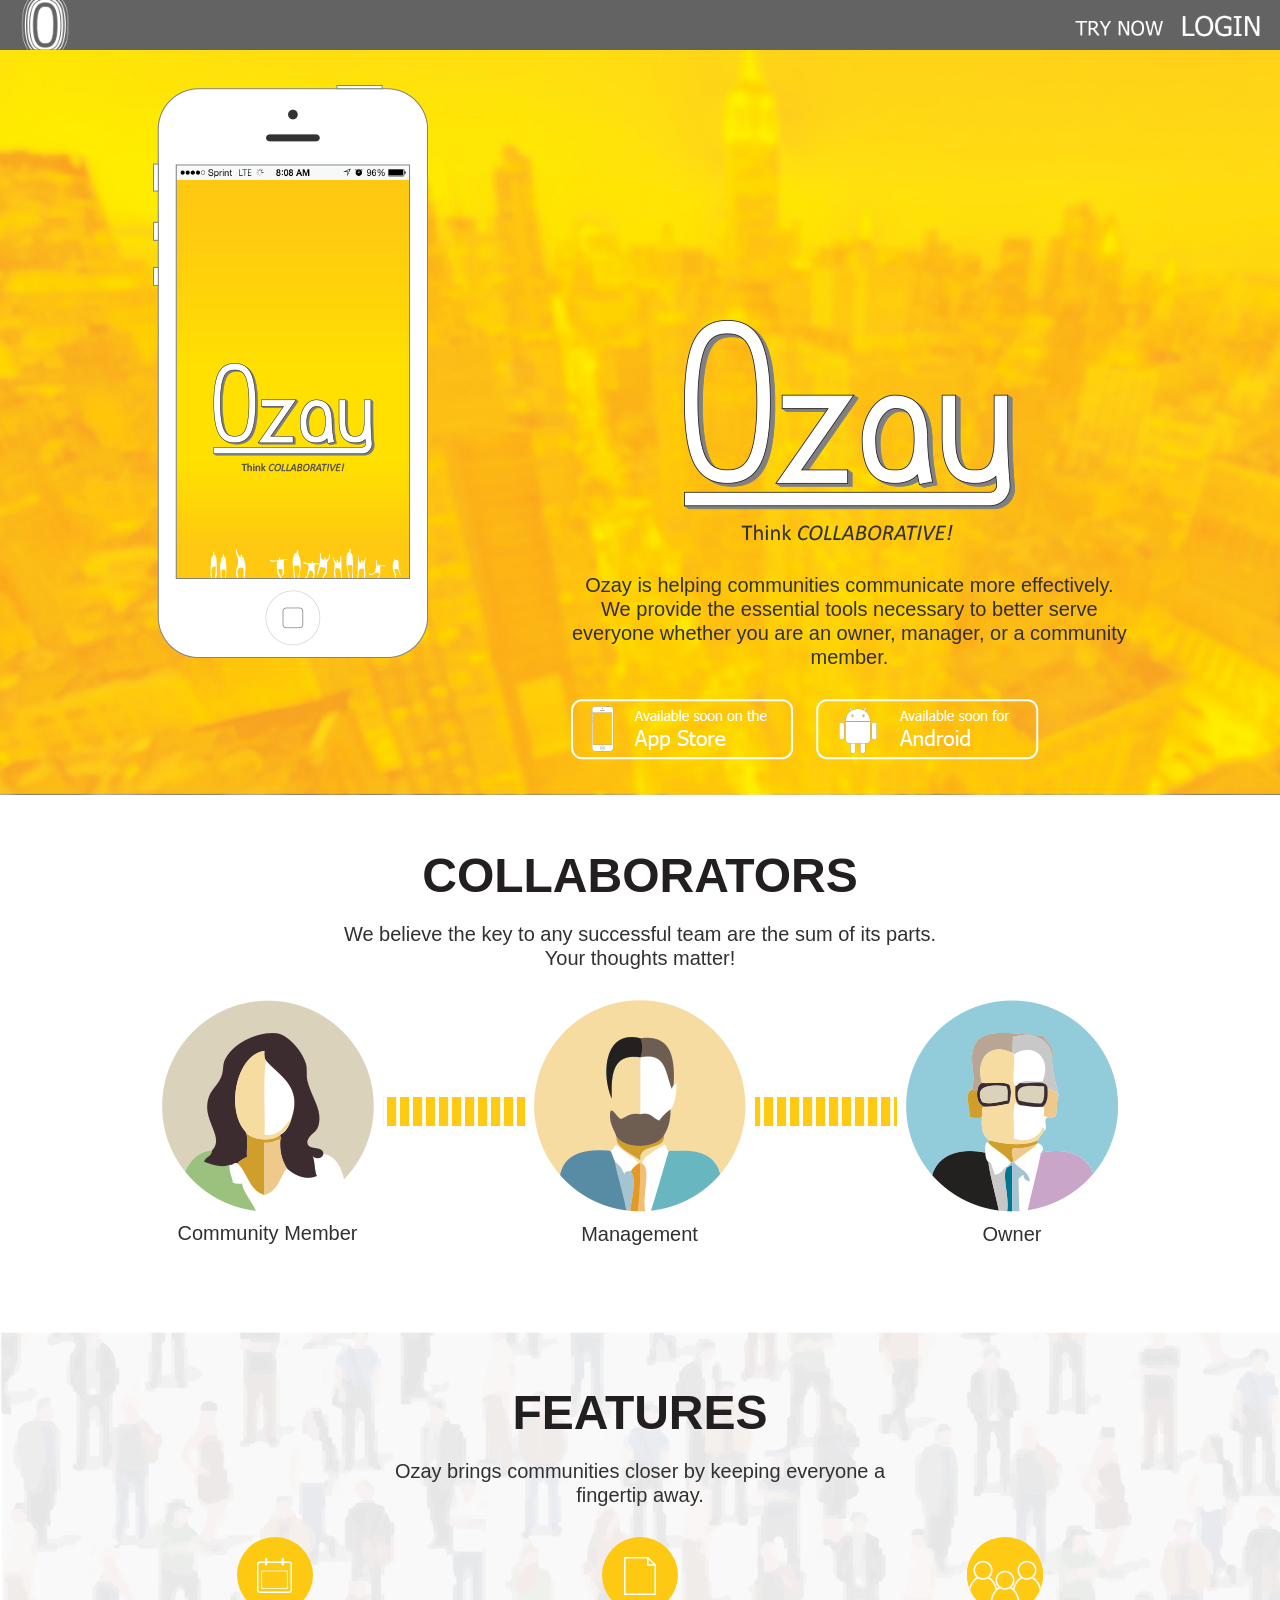
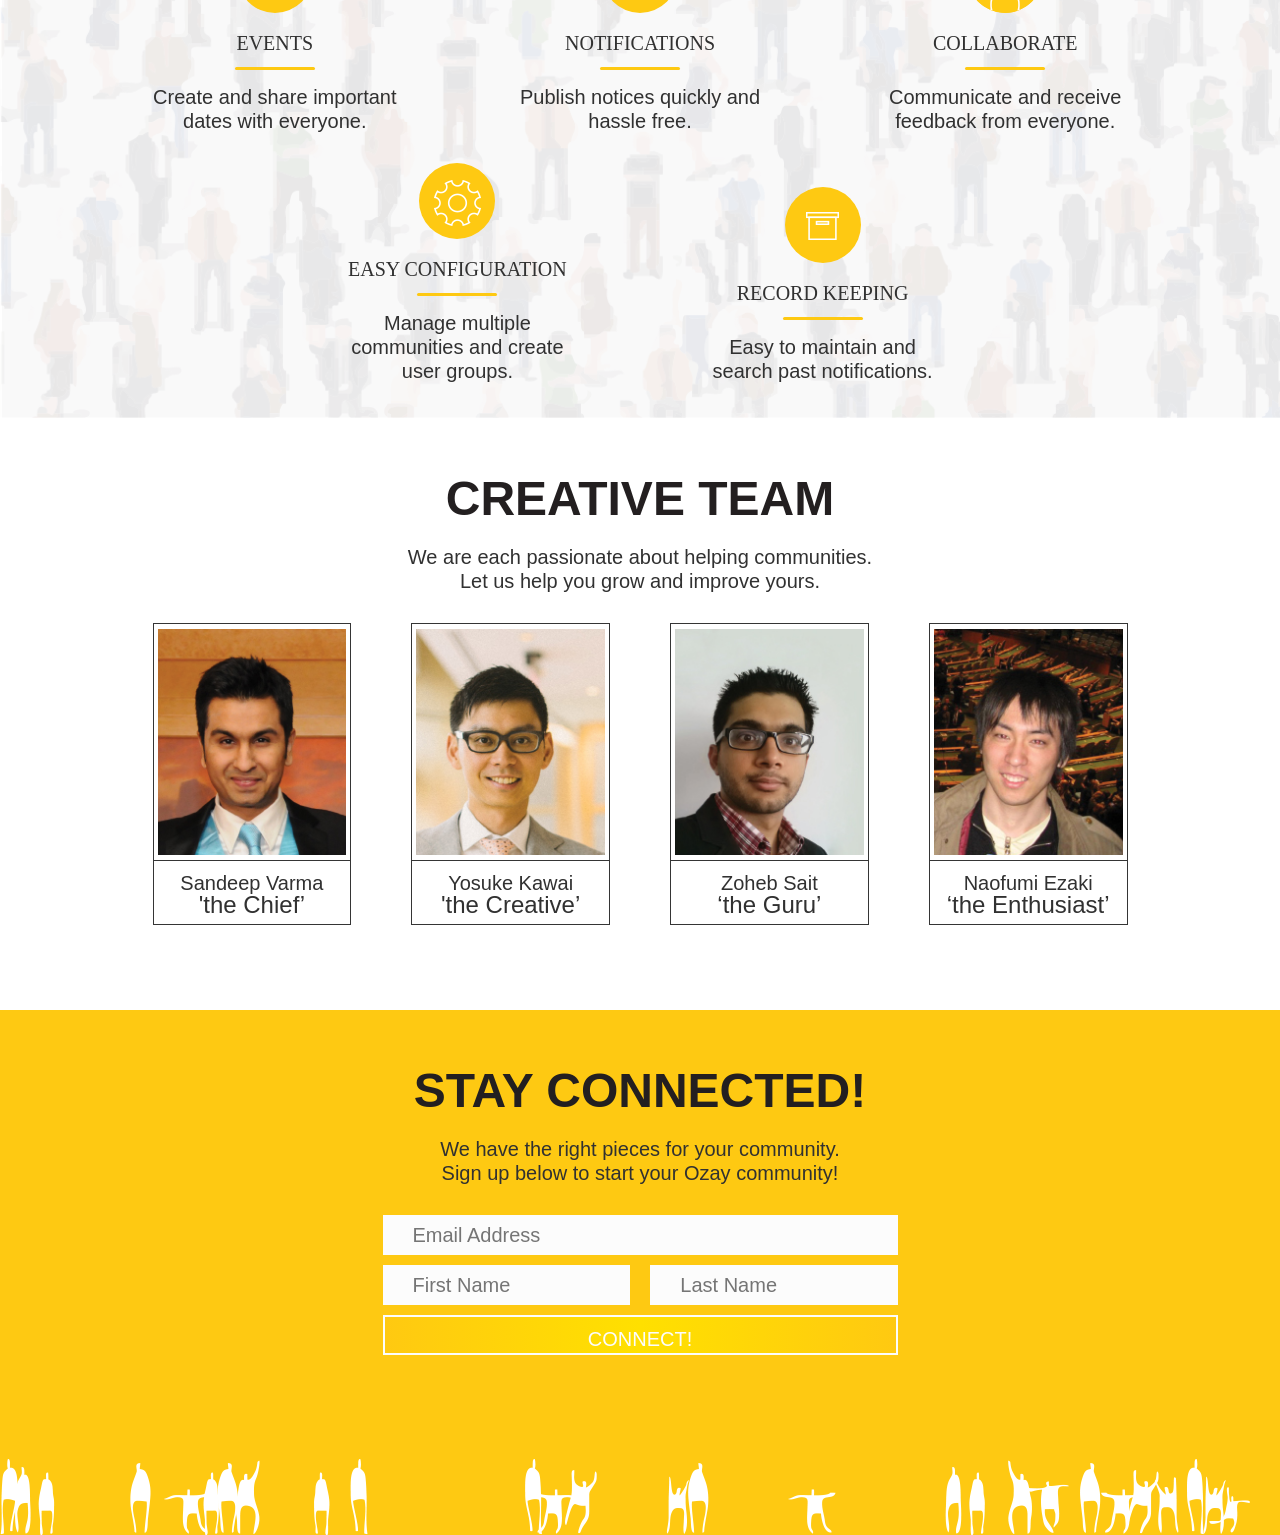
<file: index.html>
﻿<!DOCTYPE html>
<html>
<head>

<script src="//load.sumome.com/" data-sumo-site-id="9cd98195eef2727003223909e659b53f511ae703348bd678ac0af988b6c051c3" async="async"></script>
<!-- Meta Tags -->
<meta charset="utf-8">
<meta name="viewport" content="width=device-width, initial-scale=1.0, maximum-scale=1.0, user-scalable=no">
<meta name="description" content="Ozay is helping communities communicate more effectively. We provide the essential tools necessary to better serve everyone whether you are management, member of the board, or a community member.">

<!-- Page Title & Favicon -- all using http://getbootstrap.com/css/>
<title>Community | Collaborate | Ozay</title>

<!-- Stylesheets -->
<link rel="stylesheet" href="assets/stylesheets/normalize.css">
<link rel="stylesheet" href="assets/stylesheets/grid.min.css">
<link rel="stylesheet" href="assets/stylesheets/main.css">
<link rel="stylesheet" href="assets/stylesheets/popup_css.css">

<!-- Javascript -->
<script src="assets/javascripts/vendor/head.core.min.js" type="text/javascript" charset="utf-8"></script>
</head>
<body>

  <div id="fb-root"></div>
  <script>(function(d, s, id) {
    var js, fjs = d.getElementsByTagName(s)[0];
    if (d.getElementById(id)) return;
    js = d.createElement(s); js.id = id;
    js.src = "//connect.facebook.net/en_US/sdk.js#xfbml=1&version=v2.4";
    fjs.parentNode.insertBefore(js, fjs);
  }(document, 'script', 'facebook-jssdk'));</script>

  <div id="container">
 <!-- User Area -->
    <span style="flex-grow:1;">
        <img src="assets/images/user-area-img.png" style="height:50px; padding-left:10px">
</span>
       <!-- <a href="https://app.ozay.us/#/trynow"> -->
         <a href="#popup1">
          <img src="assets/images/trynow_orig.png" style="float:right;height:50px"></a>

          <div id="popup1" class="overlay" align="center">
           <div class="popup">
               <h2> TRY NOW !!! </h2>
               <a class="close" href="#">&times;</a>
               <div class="content">
                   <br>
                   <h3>Register for Free and Begin Collaborating with OzayOrg Today!!</h3>
                   <br>
                   &nbsp;<input type="text" name="emailid" value="Email-Id">
                 <br>
                   &nbsp;<input type="password" name="password" aria-labelledby="Password"><br>
                   &nbsp;&nbsp;&nbsp;&nbsp;<input type="button" value="CONNECT">
               </div>
           </div>
              </div>
        <a href="https://app.ozay.us/#/login">
          <img src="assets/images/login_orig.png" style="float:right;height:50px"></a>
  </div>

  <!--/User Area -->
  <!-- Header -->
  <header id="header">
    <div class="container">
      <div class="row">
        <div class="col-sm-5 phone"><a href="#"><img src="assets/images/phone.png" alt="phone"></a></div>
        <div class="col-sm-7">
          <!-- Logo -->
          <div class="logo">
            <h1><a href="#"><img src="assets/images/logo.png" alt="logo"></a></h1>
          </div>
          <!-- /Logo -->
          <center><p>Ozay is helping communities communicate more effectively. We provide the essential tools necessary to better serve everyone whether you are an owner, manager, or a community member.</p>
          </center>
          <div class="app-store"> <a href="#"><img src="assets/images/apple-store.png" alt="store"></a><a href="#"><img src="assets/images/android-store-2.png" alt="store"></a> </div>
        </div>
      </div>
    </div>




  </header>
  <!-- /Header -->
  <!-- content -->
  <div id="content"><!-- collaborators -->
    <div class="collaborators section">
      <div class="container">
        <h2>COLLABORATORS</h2>
        <p>We believe the key to any successful team are the sum of its parts.<br>Your thoughts matter!</p>
        <ul class="group">
          <li>
            <figure><img src="assets/images/image1.png" alt="image">
              <figcaption>Community Member</figcaption>
            </figure>
          </li>
          <li>
            <figure><img src="assets/images/image2.png" alt="image">
              <figcaption>Management</figcaption>
            </figure>
          </li>
          <li>
            <figure><img src="assets/images/image3.png" alt="image">
              <figcaption>Owner</figcaption>
            </figure>
          </li>
        </ul>

      </div>
    </div>
    <!-- /collaborators --></div>
  <!-- /Features -->
  <div class="features section">
    <div class="container">
      <h2>FEATURES</h2>
      <p>Ozay brings communities closer by keeping everyone a<br>
        fingertip away.</p>
      <ul>
        <li>
          <figure><img src="assets/images/icon1.png" alt="icon"></figure>
          <h5>EVENTS </h5>
          <P>Create and share important dates with everyone.</P>
        </li>
        <li>
          <figure><img src="assets/images/icon2.png" alt="icon"></figure>
          <h5>NOTIFICATIONS </h5>
          <P>Publish notices quickly and hassle free. </P>
        </li>
        <li>
          <figure><img src="assets/images/icon3.png" alt="icon"></figure>
          <h5>COLLABORATE </h5>
          <P>Communicate and receive feedback from everyone.</P>
        </li>
        <li>
          <figure><img src="assets/images/icon4.png" alt="icon"></figure>
          <h5>EASY CONFIGURATION </h5>
          <P>Manage multiple communities and create user groups.</P>
        </li>
        <li>
          <figure><img src="assets/images/icon5.png" alt="icon"></figure>
          <h5>RECORD KEEPING </h5>
          <P>Easy to maintain and search past notifications. </P>
        </li>
      </ul>
    </div>
  </div>
  <!-- /Features -->
  <!-- Team -->
  <div class="team section">
    <div class="container">
      <h2>CREATIVE TEAM</h2>
      <p>We are each passionate about helping communities.<br>
        Let us help you grow and improve yours.</p>
      <div class="row">
        <div class="col-sm-3 members">
          <figure><a href="#"><img src="assets/images/image1.jpg" alt="image"></a></figure>
          <div class="details">
            <h5>Sandeep Varma</h5>
            <p>'the Chief’ </p>
          </div>
        </div>
        <div class="col-sm-3 members">
          <figure><a href="#"><img src="assets/images/image2.jpg" alt="image"></a></figure>
          <div class="details">
            <h5>Yosuke Kawai</h5>
            <p>'the Creative’</p>
          </div>
        </div>
        <div class="col-sm-3 members">
          <figure><a href="#"><img src="assets/images/image3.jpg" alt="image"></a></figure>
          <div class="details">
            <h5>Zoheb Sait</h5>
            <p>‘the Guru’</p>
          </div>
        </div>
        <div class="col-sm-3 members">
          <figure><a href="#"><img src="assets/images/image4.jpg" alt="image"></a></figure>
          <div class="details">
            <h5>Naofumi Ezaki</h5>
            <p>‘the Enthusiast’</p>
          </div>
        </div>
      </div>
    <!--  <div class="sociable">
        <ul>
          <li><a href="https://www.facebook.com/OzayUS"><img src="assets/images/facebook.png" alt="facebook"></a></li>

      </ul>
    </div>-->
    </div>
  </div>
  <!-- /Team -->
  <!-- /content -->
  <!-- Footer -->
  <footer id="footer">
    <div class="container">
      <div class="inner-container">
        <h2>STAY CONNECTED!</h2>
        <p>We have the right pieces for your community.<br>
          Sign up below to start your Ozay community!</p>
        <div class="connect-form">
          <!--<form action="#" method="post">-->
          <form action="//ozay.us10.list-manage.com/subscribe/post?u=6ae4e0d77b01484e3def32982&amp;id=695eb425bf" method="post" id="mc-embedded-subscribe-form" name="mc-embedded-subscribe-form" class="validate" target="_blank" novalidate>

            <ul class="group">
              <li>
                <input type="Email" placeholder="Email Address" name="EMAIL" class="required email" id="mce-EMAIL">
              </li>
              <li class="half left">
                <input type="text" placeholder="First Name" name="FNAME" class="" id="mce-FNAME">
              </li>
              <li class="half right">
                <input type="text" placeholder="Last Name" name="LNAME" class="" id="mce-LNAME">
              </li>

              <li>
                <input type="submit" value="CONNECT!" name="subscribe" id="mc-embedded-subscribe" class="button">
              </li>

            </ul>
              <div class="response" id="mce-error-response" style="display:inline"></div>
              <div class="response" id="mce-success-response" style="display:inline"></div>
          </form>
        </div>
        <script type='text/javascript' src='//s3.amazonaws.com/downloads.mailchimp.com/js/mc-validate.js'></script><script type='text/javascript'>(function($) {window.fnames = new Array(); window.ftypes = new Array();fnames[0]='EMAIL';ftypes[0]='email';fnames[1]='FNAME';ftypes[1]='text';fnames[2]='LNAME';ftypes[2]='text';}(jQuery));var $mcj = jQuery.noConflict(true);</script>
      </div>
    </div>
  </footer>
  <!-- /Footer -->

<!-- Javascript -->
<script>window.jQuery || document.write('<script src="assets/javascripts/vendor/jquery-1.10.2.min.js"><\/script>')</script>

<!-- Custom JS Code for all pages -->
<script src="assets/javascripts/main.js"></script>

<!-- Custom JS Code for this page -->
<!--Google Analytics Tracking -->
<script>
  (function(i,s,o,g,r,a,m){i['GoogleAnalyticsObject']=r;i[r]=i[r]||function(){
  (i[r].q=i[r].q||[]).push(arguments)},i[r].l=1*new Date();a=s.createElement(o),
  m=s.getElementsByTagName(o)[0];a.async=1;a.src=g;m.parentNode.insertBefore(a,m)
  })(window,document,'script','//www.google-analytics.com/analytics.js','ga');

  ga('create', 'UA-60888432-1', 'auto');
  ga('send', 'pageview');

</script>

</body>
</html>
</file>
<file: assets/stylesheets/main.css>
/* ==========================================================================
	Global Settings
========================================================================== */

/*
* Boxsizing set to border box http://css-tricks.com/box-sizing/
*/

*, *:before { -webkit-box-sizing: border-box; -moz-box-sizing: border-box; box-sizing: border-box; }

/*
* Remove text-shadow in selection highlight: h5bp.com/i
* These selection rule sets have to be separate.
* Customize the background color to match your design.
*/

::-moz-selection {
    background: #b3d4fc;
    text-shadow: none;
}

::selection {
    background: #b3d4fc;
    text-shadow: none;
}

*:focus { outline:none; }

/*
* Body settings, change it as required
*/

body { font-size: 1em; line-height: 1.4; font-family:Calibri, Arial, Helvetica, sans-serif }


/*
* Headings
*/

h1, h2, h3, h4, h5, h6 { font-family:Tahoma, Geneva, sans-serif; font-weight:bold; text-rendering: optimizeLegibility; margin-top:0px; color:#231F20; margin-bottom:20px; text-transform:uppercase; }


/*
* Paragraphs
*/

p { font-weight: normal; margin-top:0px; color:#313131; font-size:20px; line-height:24px; margin-bottom:30px; }

@media (max-width:767px) {
p { font-size:18px; line-height:22px; margin-bottom:15px; }
}
/*
* Links
*/

a { color: #2ba6cb; text-decoration: none; line-height: inherit; }
a:hover { /*color: #2795b6;*/ }
a:focus { color: #2ba6cb; outline: none; }
p a, p a:visited { line-height: inherit; }


/*
* A better looking default horizontal rule
*/

hr { display: block; height: 1px; border: 0; border-top: 1px solid #ccc; margin: 1em 0; padding: 0; }


/*
* Remove the gap between images and the bottom of their containers: h5bp.com/i/440
*/


img {
    vertical-align: middle; max-width: 100%; height: auto; -ms-interpolation-mode: bicubic;
}




/*
* Remove default fieldset styles.
*/

fieldset { border: 0; margin: 0; padding: 0; }


/*
* Allow only vertical resizing of textareas.
*/

textarea {
    resize: vertical;
}


/* ==========================================================================
	Helper classes
========================================================================== */

/*
* Floats
*/

.left { float: left; }

.right { float: right; }


/*
* Text Alignment
*/

.text-left { text-align: left; }

.text-right { text-align: right; }

.text-center { text-align: center; }


/*
* Image Alignment
*/

img.alignleft { float:left; margin:0 10px 10px 0; display: inline;}

img.alignright { float:right; margin:0 0px 10px 10px; display: inline;}

img.aligncenter { display:block; margin-left:auto; margin-right:auto; margin-bottom:10px;}


/*
* Image replacement
*/

.ir {
    background-color: transparent;
    border: 0;
    overflow: hidden;
    /* IE 6/7 fallback */
    *text-indent: -9999px;
}

.ir:before {
    content: "";
    display: block;
    width: 0;
    height: 150%;
}

/*
* Hide from both screenreaders and browsers: h5bp.com/u
*/

.hidden {
    display: none !important;
    visibility: hidden;
}

/*
* Hide only visually, but have it available for screenreaders: h5bp.com/v
*/

.visuallyhidden {
    border: 0;
    clip: rect(0 0 0 0);
    height: 1px;
    margin: -1px;
    overflow: hidden;
    padding: 0;
    position: absolute;
    width: 1px;
}

/*
* Extends the .visuallyhidden class to allow the element to be focusable
* when navigated to via the keyboard: h5bp.com/p
*/

.visuallyhidden.focusable:active,
.visuallyhidden.focusable:focus {
    clip: auto;
    height: auto;
    margin: 0;
    overflow: visible;
    position: static;
    width: auto;
}

/*
* Hide visually and from screenreaders, but maintain layout
*/

.invisible {
    visibility: hidden;
}

/*
* Clearfix: contain floats
*/

/*
* More semantic version as described in http://css-tricks.com/snippets/css/clear-fix/
*/
.group:after {
  content: "";
  display: table;
  clear: both;
}

/*
* overflow method for clearing floats
*/
.floatbox { overflow:hidden; }

/*
* older method of adding empty tags for clearing
*/
.clear { clear: both; height:1px; line-height:1px; }


/*
* Chromeframe
*/
.chromeframe { margin: 0.2em 0; background: #ccc; color: #000; padding: 0.2em 0; }

/*
* Other
*/


/* ==========================================================================
	Layout
========================================================================== */


/* Container ---------------------- */
#container { display:flex;flex-wrap:nowrap;
background-color:#636363;height: 50px; padding-right: 10px; padding-left: 10px}

@media (min-width:1200px) {
	.container { max-width:1005px; width:100%;}
}
/* Header ---------------------- */
#header { padding:35px 0px; background-image:url(../images/header-bg.jpg); background-size:cover; }

/* Banner ---------------------- */
#banner{ }

/* Main Navigation ---------------------- */
#main-navigation{ }

/* Content ---------------------- */
#content {  }

/* Main ---------------------- */
#main {  }

/* Sidebar ---------------------- */
#sidebar { }

/* Footer ---------------------- */
#footer { background-color:#fec912; padding:55px 0px 170px; background-image:url(../images/footer-bg.png); background-repeat:repeat-x; background-position:center bottom; text-align:center; }

@media (max-width:992px) {
	#footer { padding-top:20px; padding-bottom:75px; }
}

/* ==========================================================================
	Common Functionalities & UI Elements
========================================================================== */

/*
* Post
*/
.post dl, .post dt, .post dd, .post ul, .post ol, .post li, .post h1, .post h2, .post h3, .post h4,
.post h5, .post h6, .post pre, .post p, .post blockquote, .post th, .post td
{ margin: 0; padding: 0; font-size: 14px; direction: ltr; }

.post p { font-weight: normal; margin-top:0px; color:#313131; font-size:20px; line-height:24px; margin-bottom:30px; }
.post p.lead { font-size: 17.5px; line-height: 1.6; margin-bottom: 17px; }

.post h1, .post h2, .post h3, .post h4, .post h5, .post h6
{ font-family:Tahoma, Geneva, sans-serif; font-weight:bold; text-rendering: optimizeLegibility; margin-top:0px; color:#231F20; margin-bottom:20px; text-transform:uppercase; }

.post h1 small, .post h2 small, .post h3 small, .post h4 small, .post h5 small, .post h6 small
{ font-size: 60%; color: #6f6f6f; line-height: 0; }

.post h1 { font-size: 44px; }

.post h2 { font-size: 40px;  }

.post h3 { font-size: 27px; }

.post h4 { font-size: 23px; }

.post h5 { font-size: 17px; }

.post h6 { font-size: 14px; }

.post code { font-weight: bold; background: #ffff99; }

/* Post - Lists ---------------------- */
.post ul, .post ol, .post dl { font-size: 14px; line-height: 1.6; margin-bottom: 17px; list-style-position: outside; }

.post ul li ul, .post ul li ol { margin-left: 20px; margin-bottom: 0; }

.post ol { margin-left: 20px; }
.post ol li ul, .post ol li ol { margin-left: 20px; margin-bottom: 0; }

/* Post - Blockquotes ---------------------- */
.post blockquote, .post blockquote p { line-height: 1.5; color: #6f6f6f; }

.post blockquote { margin: 0 0 17px; padding: 9px 20px 0 19px; border-left: 1px solid #ddd; }
.post blockquote cite { display: block; font-size: 13px; color: #555555; }
.post blockquote cite:before { content: "\2014 \0020"; }
.post blockquote cite a, .post blockquote cite a:visited { color: #555555; }


@media (max-width:767px) {
.post p { font-size:18px; line-height:22px; margin-bottom:15px; }
}


/* Logo ---------------------- */
.logo { padding-top:135px; margin-bottom:25px; }
.logo h1 { margin-bottom:0px; }
@media (max-width:992px) {
	.logo { padding-top:25px; }
}
@media (max-width:767px) {
	.phone { text-align:center; }
	.logo { text-align:center; padding-top:15px; }
}
/* App Store ---------------------- */
.app-store img { margin-right:22px; }
@media (max-width:767px) {
	.app-store { text-align:center; }
	.app-store img { margin-right:10px; }
}
/* section ---------------------- */
.section { padding-top:55px; text-align:center; }
.section h2 { font-size:48px; line-height:52px; }

@media (max-width:992px) {
	.section { padding-top:20px; }
	.section h2 { font-size:40px; line-height:45px; }
}
@media (max-width:767px) {
	.section h2 { font-size:30px; line-height:35px; margin-bottom:15px; }
}
/* Collaborators ---------------------- */
.collaborators { padding-bottom:85px;  }
.collaborators ul { margin:0px; padding:0px; list-style-type:none; background:url(../images/line.png) repeat-x center center; }
.collaborators ul li { display:inline-block; }
.collaborators ul li figure { margin:0px; border-radius:50%; -moz-border-radius:50%; -webkit-border-radius:50%; }
.collaborators ul li figure figcaption { font-size:20px; line-height:24px; font-family:Tahoma, Geneva, sans-serif; color:#313131; padding-top:10px; }
.collaborators ul li figure img { border-left: 9px solid #fff;  border-right: 9px solid #fff; }
.collaborators ul li:first-child { float:left;    }
.collaborators ul li:last-child { float:right; }

@media (max-width:992px) {
	.collaborators { padding-bottom:20px;  }

}
@media (max-width:767px) {
	.collaborators { padding-bottom:20px;  }
	.collaborators ul { background:none; }
	.collaborators ul li { display:block;}
	.collaborators ul li:first-child { float:none;    }
	.collaborators ul li:last-child { float:none; }
	.collaborators ul li figure { margin-bottom:15px;  }
	.collaborators ul li figure figcaption { font-size:18px; line-height:22px; }
}
/* Features ---------------------- */
.features { padding-bottom:5px; background-image:url(../images/bg.png); background-size:cover; }
.features ul { margin:0px; padding:0px; list-style-type:none; }
.features ul li { display:inline-block; width:25%; margin-right:12%;  }
.features ul li:nth-child(3) { margin-right:0px; }
.features ul li:last-child { margin-right:0px; }
.features ul li figure { width:76px; height:76px; background:#fec912; border-radius:50%; -moz-border-radius:50%; -webkit-border-radius:50%; line-height:76px; vertical-align:middle; margin:0px; margin-bottom:18px; margin-left:auto; margin-right:auto;}
.features ul li h5 { color:#313131; font-size:20px; line-height:24px; font-weight:normal; padding-bottom:15px; position:relative; margin-bottom:15px; font-family:Calibri; }
.features ul li h5:after { content:""; background:#fec912; width:80px; height:3px; left:50%; bottom:0px; position:absolute; border-radius:5px; -moz-border-radius:5px; -webkit-border-radius:5px; margin-left:-40px;  }

@media (max-width:992px) {
	.features ul li { margin-right:10%;  }
}
@media (max-width:767px) {
	.features ul li { margin-right:10%;  }
	.features ul li { width:35%}
	.features ul li:nth-child(3) { margin-right:10%; }
}
@media (max-width:640px) {
	.features ul li { margin-right:0px;  }
	.features ul li { width:100%}
	.features ul li:nth-child(3) { margin-right:0px; }
}
/* team ---------------------- */
.team { margin-bottom:45px; }
.team .row { margin-left:-30px; margin-right:-30px; }
.team .members { padding-left:30px; padding-right:30px; margin-bottom:40px; }
.team .members figure { padding:5px 4px;  border:1px solid #353535; margin:0px; }
.team .members figure img { width:100%; }
.team .members .details { padding:10px; border-left:1px solid #353535;  border-right:1px solid #353535;  border-bottom:1px solid #353535; }
.team .members .details h5 { font-family:Calibri, sans-serif; margin:0px; font-size:20px; line-height:24px; font-weight:normal; text-transform:capitalize; color:#313131; }
.team .members .details p { font-size:24px; line-height:19px; margin-bottom:0px; }

@media (max-width:992px) {
	.team {  margin-bottom:20px;  }
	.team .row { margin-left:-15px; margin-right:-15px; }
	.team .members { padding-left:15px; padding-right:15px; margin-bottom:20px; }
}
@media (max-width:767px) {
	.team .row { margin-left:-10px; margin-right:-10px; }
	.team .members { padding-left:10px; padding-right:10px; margin-bottom:15px; }
}
/* Sociable ---------------------- */
.sociable ul { margin:0px; padding:0px; list-style-type:none; }
.sociable ul li { width:76px; height:76px; border-radius:50%; -moz-border-radius:50%; -webkit-border-radius:50%; background:#fec912; display:inline-block; margin-right:15px; }
.sociable ul li:last-child { margin-right:0px; }
.sociable ul li a { display:block; line-height:76px; }

@media (max-width:767px) {
	.sociable ul li { margin-bottom:15px; margin-right:5px;  width:60px; height:60px; }
	.sociable ul li a { line-height:60px; }
}
/* Footer ---------------------- */
#footer .inner-container { max-width:515px; width:100%; margin:0 auto; }
#footer .inner-container h2 { font-size:48px; line-height:52px;}


@media (max-width:992px) {
	#footer .inner-container h2 { font-size:40px; line-height:45px; }
}
@media (max-width:767px) {
	#footer .inner-container h2 { font-size:30px; line-height:35px; margin-bottom:15px; }
}
/* Connect Form ---------------------- */
.connect-form { text-align:left; }
.connect-form ul { margin:0px; padding:0px; list-style-type:none; }
.connect-form ul li { display:block; margin-bottom:10px;}
.connect-form ul li.half { width:48%;}
.connect-form ul li:last-child { clear:both; }
.connect-form ul li input[type="email"], .connect-form ul li input[type="text"] { border:none; padding:0px 30px; background:#fcfcfc;  color:#c8c7c7;  }
.connect-form ul li input[type="email"], .connect-form ul li input[type="text"], .connect-form ul li input[type="submit"] { display:block; width:100%; height:40px; line-height:40px; font-family:Tahoma, Geneva, sans-serif; font-size:20px; line-height:24px; }
.connect-form ul li input[type="submit"] { text-align:center; border:2px solid #fcfcfc; color:#fcfcfc; background:background: rgb(255,201,17); /* Old browsers */
/* IE9 SVG, needs conditional override of 'filter' to 'none' */
background: url([data-uri]);
background: -moz-linear-gradient(left,  rgb(255,201,17) 0%, rgb(255,224,0) 50%, rgb(255,201,17) 100%); /* FF3.6+ */
background: -webkit-gradient(linear, left top, right top, color-stop(0%,rgb(255,201,17)), color-stop(50%,rgb(255,224,0)), color-stop(100%,rgb(255,201,17))); /* Chrome,Safari4+ */
background: -webkit-linear-gradient(left,  rgb(255,201,17) 0%,rgb(255,224,0) 50%,rgb(255,201,17) 100%); /* Chrome10+,Safari5.1+ */
background: -o-linear-gradient(left,  rgb(255,201,17) 0%,rgb(255,224,0) 50%,rgb(255,201,17) 100%); /* Opera 11.10+ */
background: -ms-linear-gradient(left,  rgb(255,201,17) 0%,rgb(255,224,0) 50%,rgb(255,201,17) 100%); /* IE10+ */
background: linear-gradient(to right,  rgb(255,201,17) 0%,rgb(255,224,0) 50%,rgb(255,201,17) 100%); /* W3C */
filter: progid:DXImageTransform.Microsoft.gradient( startColorstr='#ffc911', endColorstr='#ffc911',GradientType=1 ); /* IE6-8 */
 }
@media (max-width:992px) {
	.connect-form ul li input[type="email"], .connect-form ul li input[type="text"] { padding:0px 15px; }
	.connect-form ul li input[type="email"], .connect-form ul li input[type="text"], .connect-form ul li input[type="submit"] { font-size:18px; line-height:22px; }
}

.user-area { background:#636363; padding:0px 40px; }
.user-area img { float:left; }
.user-area .form { float:right; padding-top:10px;}
.user-area .form input[type="text"], .user-area .form input[type="password"] { border:0px; background:#fff; padding:0px 30px; line-height:40px; height:40px; display:inline-block; width:250px; color:#c8c7c7; font-size:20px; font-family:Tahoma, Geneva, sans-serif; margin-left:5px; }

@media (max-width:767px) {
		.user-area { padding:0px 10px; }
		.user-area img { float:none; }
		.user-area .form  { float:none; }
	.user-area .form input[type="text"], .user-area .form input[type="password"] { display:block; margin:0 0 10px; width:100%; padding:0px 10px; font-size:16px; }
}
/*--- Placeholder --- */
input::-webkit-input-placeholder, textarea::-webkit-input-placeholder { opacity:1;}
input:-moz-placeholder, textarea:-moz-placeholder { opacity:1;}
input::-moz-placeholder, textarea::-moz-placeholder { opacity:1;}
input:-ms-input-placeholder, textarea:-ms-input-placeholder { opacity:1;}
/* -------------------------------------
 	Cross Browser CSS
	Documentation: http://rafael.adm.br/css_browser_selector/
------------------------------------- */
/*Use to make CSS 3 Rounded Corners , Text Shadows and Box Shadows for IE */
/* .ie .css3 { behavior: url("assets/javascripts/vendor/PIE.htc"); position:relative; } */
</file>
<file: assets/stylesheets/popup_css.css>
h1 {
  text-align: center;
  font-family: Tahoma, Arial, sans-serif;
  color: #06D85F;
  margin: 100px 0;
}

.boxx {
  width: 20%;
  margin: 0 auto;
  background: rgba(255,255,255,0.2);
  padding: 35px;
  border: 2px solid #fff;
  border-radius: 20px/50px;
  background-clip: padding-box;
  text-align: center;
}

.button {
  font-size: 1em;
  padding: 10px;
  text-decoration: none;
  cursor: pointer;
  transition: all 0.3s ease-out;
}

.overlay {
  position: absolute;
  top: 0;
  bottom: 0;
  left: 0;
  right: 0;
  background: rgba(0, 0, 0, 0.7);
  transition: opacity 500ms;
  visibility: hidden;
  opacity: 0;
}
.overlay:target {
  visibility: visible;
  opacity: 1000;
}

.popup {
  margin: 70px auto;
  padding: 20px;
  background: #fff;
  border-radius: 5px;
  width: 30%;
  position: relative;
}

.popup h2 {
  margin-top: 0;

  font-family: Tahoma, Arial, sans-serif;
}
.popup .close {
  position: absolute;
  top: 20px;
  right: 30px;
  transition: all;
  font-size: 30px;
  font-weight: bold;
  text-decoration: none;
}

.popup .content {
  max-height: 35%;
  overflow: auto;
}
@media screen and (max-width: 700px){
  .box{
    width: 70%;
  }
  .popup{
    width: 70%;
  }
</file>
<file: assets/stylesheets/grid.min.css>
/*! * Bootstrap v3.0.3 * * Copyright 2013 Twitter, Inc * Licensed under the Apache License v2.0 * http://www.apache.org/licenses/LICENSE-2.0 * * Designed and built with all the love in the world @twitter by @mdo and @fat. */.container {margin-right: auto;margin-left: auto;padding-left: 15px;padding-right: 15px;}.container:before,.container:after {content: " ";display: table;}.container:after {clear: both;}.container:before,.container:after {content: " ";display: table;}.container:after {clear: both;}@media (min-width: 768px) {.container {width: 750px;}}@media (min-width: 992px) {.container {width: 970px;}}@media (min-width: 1200px) {.container {width: 1170px;}}.row {margin-left: -15px;margin-right: -15px;}.row:before,.row:after {content: " ";display: table;}.row:after {clear: both;}.row:before,.row:after {content: " ";display: table;}.row:after {clear: both;}.col-xs-1, .col-sm-1, .col-md-1, .col-lg-1, .col-xs-2, .col-sm-2, .col-md-2, .col-lg-2, .col-xs-3, .col-sm-3, .col-md-3, .col-lg-3, .col-xs-4, .col-sm-4, .col-md-4, .col-lg-4, .col-xs-5, .col-sm-5, .col-md-5, .col-lg-5, .col-xs-6, .col-sm-6, .col-md-6, .col-lg-6, .col-xs-7, .col-sm-7, .col-md-7, .col-lg-7, .col-xs-8, .col-sm-8, .col-md-8, .col-lg-8, .col-xs-9, .col-sm-9, .col-md-9, .col-lg-9, .col-xs-10, .col-sm-10, .col-md-10, .col-lg-10, .col-xs-11, .col-sm-11, .col-md-11, .col-lg-11, .col-xs-12, .col-sm-12, .col-md-12, .col-lg-12 {position: relative;min-height: 1px;padding-left: 15px;padding-right: 15px;}.col-xs-1, .col-xs-2, .col-xs-3, .col-xs-4, .col-xs-5, .col-xs-6, .col-xs-7, .col-xs-8, .col-xs-9, .col-xs-10, .col-xs-11, .col-xs-12 {float: left;}.col-xs-12 {width: 100%;}.col-xs-11 {width: 91.66666666666666%;}.col-xs-10 {width: 83.33333333333334%;}.col-xs-9 {width: 75%;}.col-xs-8 {width: 66.66666666666666%;}.col-xs-7 {width: 58.333333333333336%;}.col-xs-6 {width: 50%;}.col-xs-5 {width: 41.66666666666667%;}.col-xs-4 {width: 33.33333333333333%;}.col-xs-3 {width: 25%;}.col-xs-2 {width: 16.666666666666664%;}.col-xs-1 {width: 8.333333333333332%;}.col-xs-pull-12 {right: 100%;}.col-xs-pull-11 {right: 91.66666666666666%;}.col-xs-pull-10 {right: 83.33333333333334%;}.col-xs-pull-9 {right: 75%;}.col-xs-pull-8 {right: 66.66666666666666%;}.col-xs-pull-7 {right: 58.333333333333336%;}.col-xs-pull-6 {right: 50%;}.col-xs-pull-5 {right: 41.66666666666667%;}.col-xs-pull-4 {right: 33.33333333333333%;}.col-xs-pull-3 {right: 25%;}.col-xs-pull-2 {right: 16.666666666666664%;}.col-xs-pull-1 {right: 8.333333333333332%;}.col-xs-pull-0 {right: 0%;}.col-xs-push-12 {left: 100%;}.col-xs-push-11 {left: 91.66666666666666%;}.col-xs-push-10 {left: 83.33333333333334%;}.col-xs-push-9 {left: 75%;}.col-xs-push-8 {left: 66.66666666666666%;}.col-xs-push-7 {left: 58.333333333333336%;}.col-xs-push-6 {left: 50%;}.col-xs-push-5 {left: 41.66666666666667%;}.col-xs-push-4 {left: 33.33333333333333%;}.col-xs-push-3 {left: 25%;}.col-xs-push-2 {left: 16.666666666666664%;}.col-xs-push-1 {left: 8.333333333333332%;}.col-xs-push-0 {left: 0%;}.col-xs-offset-12 {margin-left: 100%;}.col-xs-offset-11 {margin-left: 91.66666666666666%;}.col-xs-offset-10 {margin-left: 83.33333333333334%;}.col-xs-offset-9 {margin-left: 75%;}.col-xs-offset-8 {margin-left: 66.66666666666666%;}.col-xs-offset-7 {margin-left: 58.333333333333336%;}.col-xs-offset-6 {margin-left: 50%;}.col-xs-offset-5 {margin-left: 41.66666666666667%;}.col-xs-offset-4 {margin-left: 33.33333333333333%;}.col-xs-offset-3 {margin-left: 25%;}.col-xs-offset-2 {margin-left: 16.666666666666664%;}.col-xs-offset-1 {margin-left: 8.333333333333332%;}.col-xs-offset-0 {margin-left: 0%;}@media (min-width: 768px) {.col-sm-1, .col-sm-2, .col-sm-3, .col-sm-4, .col-sm-5, .col-sm-6, .col-sm-7, .col-sm-8, .col-sm-9, .col-sm-10, .col-sm-11, .col-sm-12 {float: left;}.col-sm-12 {width: 100%;}.col-sm-11 {width: 91.66666666666666%;}.col-sm-10 {width: 83.33333333333334%;}.col-sm-9 {width: 75%;}.col-sm-8 {width: 66.66666666666666%;}.col-sm-7 {width: 58.333333333333336%;}.col-sm-6 {width: 50%;}.col-sm-5 {width: 41.66666666666667%;}.col-sm-4 {width: 33.33333333333333%;}.col-sm-3 {width: 25%;}.col-sm-2 {width: 16.666666666666664%;}.col-sm-1 {width: 8.333333333333332%;}.col-sm-pull-12 {right: 100%;}.col-sm-pull-11 {right: 91.66666666666666%;}.col-sm-pull-10 {right: 83.33333333333334%;}.col-sm-pull-9 {right: 75%;}.col-sm-pull-8 {right: 66.66666666666666%;}.col-sm-pull-7 {right: 58.333333333333336%;}.col-sm-pull-6 {right: 50%;}.col-sm-pull-5 {right: 41.66666666666667%;}.col-sm-pull-4 {right: 33.33333333333333%;}.col-sm-pull-3 {right: 25%;}.col-sm-pull-2 {right: 16.666666666666664%;}.col-sm-pull-1 {right: 8.333333333333332%;}.col-sm-pull-0 {right: 0%;}.col-sm-push-12 {left: 100%;}.col-sm-push-11 {left: 91.66666666666666%;}.col-sm-push-10 {left: 83.33333333333334%;}.col-sm-push-9 {left: 75%;}.col-sm-push-8 {left: 66.66666666666666%;}.col-sm-push-7 {left: 58.333333333333336%;}.col-sm-push-6 {left: 50%;}.col-sm-push-5 {left: 41.66666666666667%;}.col-sm-push-4 {left: 33.33333333333333%;}.col-sm-push-3 {left: 25%;}.col-sm-push-2 {left: 16.666666666666664%;}.col-sm-push-1 {left: 8.333333333333332%;}.col-sm-push-0 {left: 0%;}.col-sm-offset-12 {margin-left: 100%;}.col-sm-offset-11 {margin-left: 91.66666666666666%;}.col-sm-offset-10 {margin-left: 83.33333333333334%;}.col-sm-offset-9 {margin-left: 75%;}.col-sm-offset-8 {margin-left: 66.66666666666666%;}.col-sm-offset-7 {margin-left: 58.333333333333336%;}.col-sm-offset-6 {margin-left: 50%;}.col-sm-offset-5 {margin-left: 41.66666666666667%;}.col-sm-offset-4 {margin-left: 33.33333333333333%;}.col-sm-offset-3 {margin-left: 25%;}.col-sm-offset-2 {margin-left: 16.666666666666664%;}.col-sm-offset-1 {margin-left: 8.333333333333332%;}.col-sm-offset-0 {margin-left: 0%;}}@media (min-width: 992px) {.col-md-1, .col-md-2, .col-md-3, .col-md-4, .col-md-5, .col-md-6, .col-md-7, .col-md-8, .col-md-9, .col-md-10, .col-md-11, .col-md-12 {float: left;}.col-md-12 {width: 100%;}.col-md-11 {width: 91.66666666666666%;}.col-md-10 {width: 83.33333333333334%;}.col-md-9 {width: 75%;}.col-md-8 {width: 66.66666666666666%;}.col-md-7 {width: 58.333333333333336%;}.col-md-6 {width: 50%;}.col-md-5 {width: 41.66666666666667%;}.col-md-4 {width: 33.33333333333333%;}.col-md-3 {width: 25%;}.col-md-2 {width: 16.666666666666664%;}.col-md-1 {width: 8.333333333333332%;}.col-md-pull-12 {right: 100%;}.col-md-pull-11 {right: 91.66666666666666%;}.col-md-pull-10 {right: 83.33333333333334%;}.col-md-pull-9 {right: 75%;}.col-md-pull-8 {right: 66.66666666666666%;}.col-md-pull-7 {right: 58.333333333333336%;}.col-md-pull-6 {right: 50%;}.col-md-pull-5 {right: 41.66666666666667%;}.col-md-pull-4 {right: 33.33333333333333%;}.col-md-pull-3 {right: 25%;}.col-md-pull-2 {right: 16.666666666666664%;}.col-md-pull-1 {right: 8.333333333333332%;}.col-md-pull-0 {right: 0%;}.col-md-push-12 {left: 100%;}.col-md-push-11 {left: 91.66666666666666%;}.col-md-push-10 {left: 83.33333333333334%;}.col-md-push-9 {left: 75%;}.col-md-push-8 {left: 66.66666666666666%;}.col-md-push-7 {left: 58.333333333333336%;}.col-md-push-6 {left: 50%;}.col-md-push-5 {left: 41.66666666666667%;}.col-md-push-4 {left: 33.33333333333333%;}.col-md-push-3 {left: 25%;}.col-md-push-2 {left: 16.666666666666664%;}.col-md-push-1 {left: 8.333333333333332%;}.col-md-push-0 {left: 0%;}.col-md-offset-12 {margin-left: 100%;}.col-md-offset-11 {margin-left: 91.66666666666666%;}.col-md-offset-10 {margin-left: 83.33333333333334%;}.col-md-offset-9 {margin-left: 75%;}.col-md-offset-8 {margin-left: 66.66666666666666%;}.col-md-offset-7 {margin-left: 58.333333333333336%;}.col-md-offset-6 {margin-left: 50%;}.col-md-offset-5 {margin-left: 41.66666666666667%;}.col-md-offset-4 {margin-left: 33.33333333333333%;}.col-md-offset-3 {margin-left: 25%;}.col-md-offset-2 {margin-left: 16.666666666666664%;}.col-md-offset-1 {margin-left: 8.333333333333332%;}.col-md-offset-0 {margin-left: 0%;}}@media (min-width: 1200px) {.col-lg-1, .col-lg-2, .col-lg-3, .col-lg-4, .col-lg-5, .col-lg-6, .col-lg-7, .col-lg-8, .col-lg-9, .col-lg-10, .col-lg-11, .col-lg-12 {float: left;}.col-lg-12 {width: 100%;}.col-lg-11 {width: 91.66666666666666%;}.col-lg-10 {width: 83.33333333333334%;}.col-lg-9 {width: 75%;}.col-lg-8 {width: 66.66666666666666%;}.col-lg-7 {width: 58.333333333333336%;}.col-lg-6 {width: 50%;}.col-lg-5 {width: 41.66666666666667%;}.col-lg-4 {width: 33.33333333333333%;}.col-lg-3 {width: 25%;}.col-lg-2 {width: 16.666666666666664%;}.col-lg-1 {width: 8.333333333333332%;}.col-lg-pull-12 {right: 100%;}.col-lg-pull-11 {right: 91.66666666666666%;}.col-lg-pull-10 {right: 83.33333333333334%;}.col-lg-pull-9 {right: 75%;}.col-lg-pull-8 {right: 66.66666666666666%;}.col-lg-pull-7 {right: 58.333333333333336%;}.col-lg-pull-6 {right: 50%;}.col-lg-pull-5 {right: 41.66666666666667%;}.col-lg-pull-4 {right: 33.33333333333333%;}.col-lg-pull-3 {right: 25%;}.col-lg-pull-2 {right: 16.666666666666664%;}.col-lg-pull-1 {right: 8.333333333333332%;}.col-lg-pull-0 {right: 0%;}.col-lg-push-12 {left: 100%;}.col-lg-push-11 {left: 91.66666666666666%;}.col-lg-push-10 {left: 83.33333333333334%;}.col-lg-push-9 {left: 75%;}.col-lg-push-8 {left: 66.66666666666666%;}.col-lg-push-7 {left: 58.333333333333336%;}.col-lg-push-6 {left: 50%;}.col-lg-push-5 {left: 41.66666666666667%;}.col-lg-push-4 {left: 33.33333333333333%;}.col-lg-push-3 {left: 25%;}.col-lg-push-2 {left: 16.666666666666664%;}.col-lg-push-1 {left: 8.333333333333332%;}.col-lg-push-0 {left: 0%;}.col-lg-offset-12 {margin-left: 100%;}.col-lg-offset-11 {margin-left: 91.66666666666666%;}.col-lg-offset-10 {margin-left: 83.33333333333334%;}.col-lg-offset-9 {margin-left: 75%;}.col-lg-offset-8 {margin-left: 66.66666666666666%;}.col-lg-offset-7 {margin-left: 58.333333333333336%;}.col-lg-offset-6 {margin-left: 50%;}.col-lg-offset-5 {margin-left: 41.66666666666667%;}.col-lg-offset-4 {margin-left: 33.33333333333333%;}.col-lg-offset-3 {margin-left: 25%;}.col-lg-offset-2 {margin-left: 16.666666666666664%;}.col-lg-offset-1 {margin-left: 8.333333333333332%;}.col-lg-offset-0 {margin-left: 0%;}}.clearfix:before,.clearfix:after {content: " ";display: table;}.clearfix:after {clear: both;}.center-block {display: block;margin-left: auto;margin-right: auto;}.pull-right {float: right !important;}.pull-left {float: left !important;}.hide {display: none !important;}.show {display: block !important;}.invisible {visibility: hidden;}.text-hide {font: 0/0 a;color: transparent;text-shadow: none;background-color: transparent;border: 0;}.hidden {display: none !important;visibility: hidden !important;}.affix {position: fixed;}@-ms-viewport {width: device-width;}.visible-xs,tr.visible-xs,th.visible-xs,td.visible-xs {display: none !important;}@media (max-width: 767px) {.visible-xs {display: block !important;}table.visible-xs {display: table;}tr.visible-xs {display: table-row !important;}th.visible-xs,td.visible-xs {display: table-cell !important;}}@media (min-width: 768px) and (max-width: 991px) {.visible-xs.visible-sm {display: block !important;}table.visible-xs.visible-sm {display: table;}tr.visible-xs.visible-sm {display: table-row !important;}th.visible-xs.visible-sm,td.visible-xs.visible-sm {display: table-cell !important;}}@media (min-width: 992px) and (max-width: 1199px) {.visible-xs.visible-md {display: block !important;}table.visible-xs.visible-md {display: table;}tr.visible-xs.visible-md {display: table-row !important;}th.visible-xs.visible-md,td.visible-xs.visible-md {display: table-cell !important;}}@media (min-width: 1200px) {.visible-xs.visible-lg {display: block !important;}table.visible-xs.visible-lg {display: table;}tr.visible-xs.visible-lg {display: table-row !important;}th.visible-xs.visible-lg,td.visible-xs.visible-lg {display: table-cell !important;}}.visible-sm,tr.visible-sm,th.visible-sm,td.visible-sm {display: none !important;}@media (max-width: 767px) {.visible-sm.visible-xs {display: block !important;}table.visible-sm.visible-xs {display: table;}tr.visible-sm.visible-xs {display: table-row !important;}th.visible-sm.visible-xs,td.visible-sm.visible-xs {display: table-cell !important;}}@media (min-width: 768px) and (max-width: 991px) {.visible-sm {display: block !important;}table.visible-sm {display: table;}tr.visible-sm {display: table-row !important;}th.visible-sm,td.visible-sm {display: table-cell !important;}}@media (min-width: 992px) and (max-width: 1199px) {.visible-sm.visible-md {display: block !important;}table.visible-sm.visible-md {display: table;}tr.visible-sm.visible-md {display: table-row !important;}th.visible-sm.visible-md,td.visible-sm.visible-md {display: table-cell !important;}}@media (min-width: 1200px) {.visible-sm.visible-lg {display: block !important;}table.visible-sm.visible-lg {display: table;}tr.visible-sm.visible-lg {display: table-row !important;}th.visible-sm.visible-lg,td.visible-sm.visible-lg {display: table-cell !important;}}.visible-md,tr.visible-md,th.visible-md,td.visible-md {display: none !important;}@media (max-width: 767px) {.visible-md.visible-xs {display: block !important;}table.visible-md.visible-xs {display: table;}tr.visible-md.visible-xs {display: table-row !important;}th.visible-md.visible-xs,td.visible-md.visible-xs {display: table-cell !important;}}@media (min-width: 768px) and (max-width: 991px) {.visible-md.visible-sm {display: block !important;}table.visible-md.visible-sm {display: table;}tr.visible-md.visible-sm {display: table-row !important;}th.visible-md.visible-sm,td.visible-md.visible-sm {display: table-cell !important;}}@media (min-width: 992px) and (max-width: 1199px) {.visible-md {display: block !important;}table.visible-md {display: table;}tr.visible-md {display: table-row !important;}th.visible-md,td.visible-md {display: table-cell !important;}}@media (min-width: 1200px) {.visible-md.visible-lg {display: block !important;}table.visible-md.visible-lg {display: table;}tr.visible-md.visible-lg {display: table-row !important;}th.visible-md.visible-lg,td.visible-md.visible-lg {display: table-cell !important;}}.visible-lg,tr.visible-lg,th.visible-lg,td.visible-lg {display: none !important;}@media (max-width: 767px) {.visible-lg.visible-xs {display: block !important;}table.visible-lg.visible-xs {display: table;}tr.visible-lg.visible-xs {display: table-row !important;}th.visible-lg.visible-xs,td.visible-lg.visible-xs {display: table-cell !important;}}@media (min-width: 768px) and (max-width: 991px) {.visible-lg.visible-sm {display: block !important;}table.visible-lg.visible-sm {display: table;}tr.visible-lg.visible-sm {display: table-row !important;}th.visible-lg.visible-sm,td.visible-lg.visible-sm {display: table-cell !important;}}@media (min-width: 992px) and (max-width: 1199px) {.visible-lg.visible-md {display: block !important;}table.visible-lg.visible-md {display: table;}tr.visible-lg.visible-md {display: table-row !important;}th.visible-lg.visible-md,td.visible-lg.visible-md {display: table-cell !important;}}@media (min-width: 1200px) {.visible-lg {display: block !important;}table.visible-lg {display: table;}tr.visible-lg {display: table-row !important;}th.visible-lg,td.visible-lg {display: table-cell !important;}}.hidden-xs {display: block !important;}table.hidden-xs {display: table;}tr.hidden-xs {display: table-row !important;}th.hidden-xs,td.hidden-xs {display: table-cell !important;}@media (max-width: 767px) {.hidden-xs,tr.hidden-xs,th.hidden-xs,td.hidden-xs {display: none !important;}}@media (min-width: 768px) and (max-width: 991px) {.hidden-xs.hidden-sm,tr.hidden-xs.hidden-sm,th.hidden-xs.hidden-sm,td.hidden-xs.hidden-sm {display: none !important;}}@media (min-width: 992px) and (max-width: 1199px) {.hidden-xs.hidden-md,tr.hidden-xs.hidden-md,th.hidden-xs.hidden-md,td.hidden-xs.hidden-md {display: none !important;}}@media (min-width: 1200px) {.hidden-xs.hidden-lg,tr.hidden-xs.hidden-lg,th.hidden-xs.hidden-lg,td.hidden-xs.hidden-lg {display: none !important;}}.hidden-sm {display: block !important;}table.hidden-sm {display: table;}tr.hidden-sm {display: table-row !important;}th.hidden-sm,td.hidden-sm {display: table-cell !important;}@media (max-width: 767px) {.hidden-sm.hidden-xs,tr.hidden-sm.hidden-xs,th.hidden-sm.hidden-xs,td.hidden-sm.hidden-xs {display: none !important;}}@media (min-width: 768px) and (max-width: 991px) {.hidden-sm,tr.hidden-sm,th.hidden-sm,td.hidden-sm {display: none !important;}}@media (min-width: 992px) and (max-width: 1199px) {.hidden-sm.hidden-md,tr.hidden-sm.hidden-md,th.hidden-sm.hidden-md,td.hidden-sm.hidden-md {display: none !important;}}@media (min-width: 1200px) {.hidden-sm.hidden-lg,tr.hidden-sm.hidden-lg,th.hidden-sm.hidden-lg,td.hidden-sm.hidden-lg {display: none !important;}}.hidden-md {display: block !important;}table.hidden-md {display: table;}tr.hidden-md {display: table-row !important;}th.hidden-md,td.hidden-md {display: table-cell !important;}@media (max-width: 767px) {.hidden-md.hidden-xs,tr.hidden-md.hidden-xs,th.hidden-md.hidden-xs,td.hidden-md.hidden-xs {display: none !important;}}@media (min-width: 768px) and (max-width: 991px) {.hidden-md.hidden-sm,tr.hidden-md.hidden-sm,th.hidden-md.hidden-sm,td.hidden-md.hidden-sm {display: none !important;}}@media (min-width: 992px) and (max-width: 1199px) {.hidden-md,tr.hidden-md,th.hidden-md,td.hidden-md {display: none !important;}}@media (min-width: 1200px) {.hidden-md.hidden-lg,tr.hidden-md.hidden-lg,th.hidden-md.hidden-lg,td.hidden-md.hidden-lg {display: none !important;}}.hidden-lg {display: block !important;}table.hidden-lg {display: table;}tr.hidden-lg {display: table-row !important;}th.hidden-lg,td.hidden-lg {display: table-cell !important;}@media (max-width: 767px) {.hidden-lg.hidden-xs,tr.hidden-lg.hidden-xs,th.hidden-lg.hidden-xs,td.hidden-lg.hidden-xs {display: none !important;}}@media (min-width: 768px) and (max-width: 991px) {.hidden-lg.hidden-sm,tr.hidden-lg.hidden-sm,th.hidden-lg.hidden-sm,td.hidden-lg.hidden-sm {display: none !important;}}@media (min-width: 992px) and (max-width: 1199px) {.hidden-lg.hidden-md,tr.hidden-lg.hidden-md,th.hidden-lg.hidden-md,td.hidden-lg.hidden-md {display: none !important;}}@media (min-width: 1200px) {.hidden-lg,tr.hidden-lg,th.hidden-lg,td.hidden-lg {display: none !important;}}.visible-print,tr.visible-print,th.visible-print,td.visible-print {display: none !important;}@media print {.visible-print {display: block !important;}table.visible-print {display: table;}tr.visible-print {display: table-row !important;}th.visible-print,td.visible-print {display: table-cell !important;}.hidden-print,tr.hidden-print,th.hidden-print,td.hidden-print {display: none !important;}}
</file>
